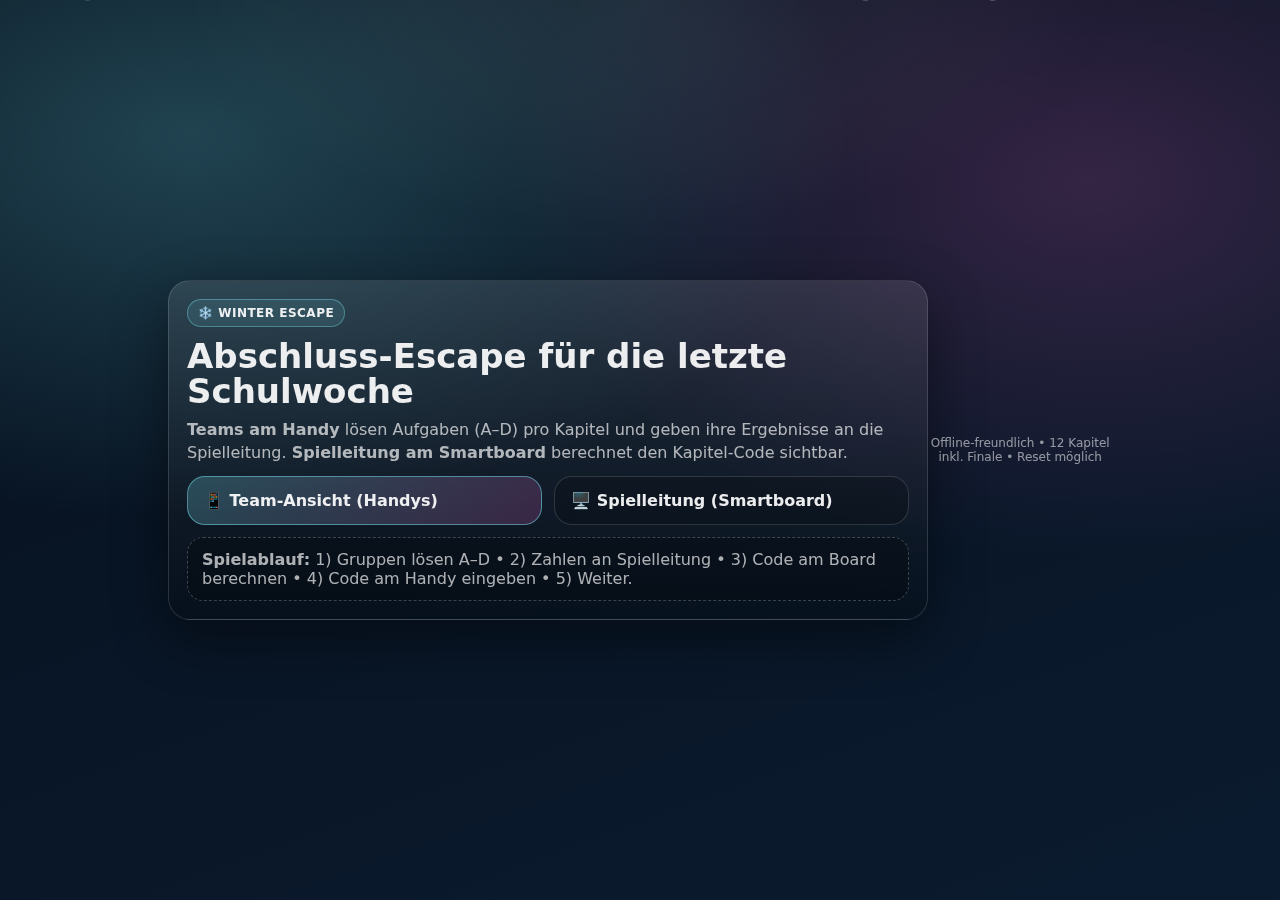
<file: index.html>
<!doctype html>
<html lang="de">
<head>
  <meta charset="utf-8"/>
  <meta name="viewport" content="width=device-width,initial-scale=1"/>
  <title>Winter Escape – Abschluss</title>
  <link rel="stylesheet" href="style.css"/>
</head>
<body class="bg">
  <div class="snow" id="snow"></div>
  <div class="bgGlow"></div>

  <main class="wrap center">
    <section class="card hero">
      <div class="badge">❄️ WINTER ESCAPE</div>
      <h1>Abschluss-Escape für die letzte Schulwoche</h1>
      <p class="lead">
        <strong>Teams am Handy</strong> lösen Aufgaben (A–D) pro Kapitel und geben ihre Ergebnisse an die Spielleitung.
        <strong>Spielleitung am Smartboard</strong> berechnet den Kapitel-Code sichtbar.
      </p>

      <div class="grid2">
        <a class="btn primary big" href="team.html">📱 Team-Ansicht (Handys)</a>
        <a class="btn big" href="board.html">🖥️ Spielleitung (Smartboard)</a>
      </div>

      <div class="note">
        <strong>Spielablauf:</strong>
        1) Gruppen lösen A–D • 2) Zahlen an Spielleitung • 3) Code am Board berechnen • 4) Code am Handy eingeben • 5) Weiter.
      </div>
    </section>

    <footer class="footer">Offline-freundlich • 12 Kapitel inkl. Finale • Reset möglich</footer>
  </main>

  <script src="app.js"></script>
  <script>
    (function(){
      const snow=document.getElementById("snow");
      for(let i=0;i<28;i++){
        const f=document.createElement("div");
        f.className="flake";
        f.style.left=(Math.random()*100)+"vw";
        f.style.animationDuration=(7+Math.random()*10)+"s";
        f.style.animationDelay=(-Math.random()*10)+"s";
        f.style.opacity=(0.18+Math.random()*0.6);
        const s=4+Math.random()*8;
        f.style.width=f.style.height=s+"px";
        snow.appendChild(f);
      }
    })();
  </script>
</body>
</html>
</file>
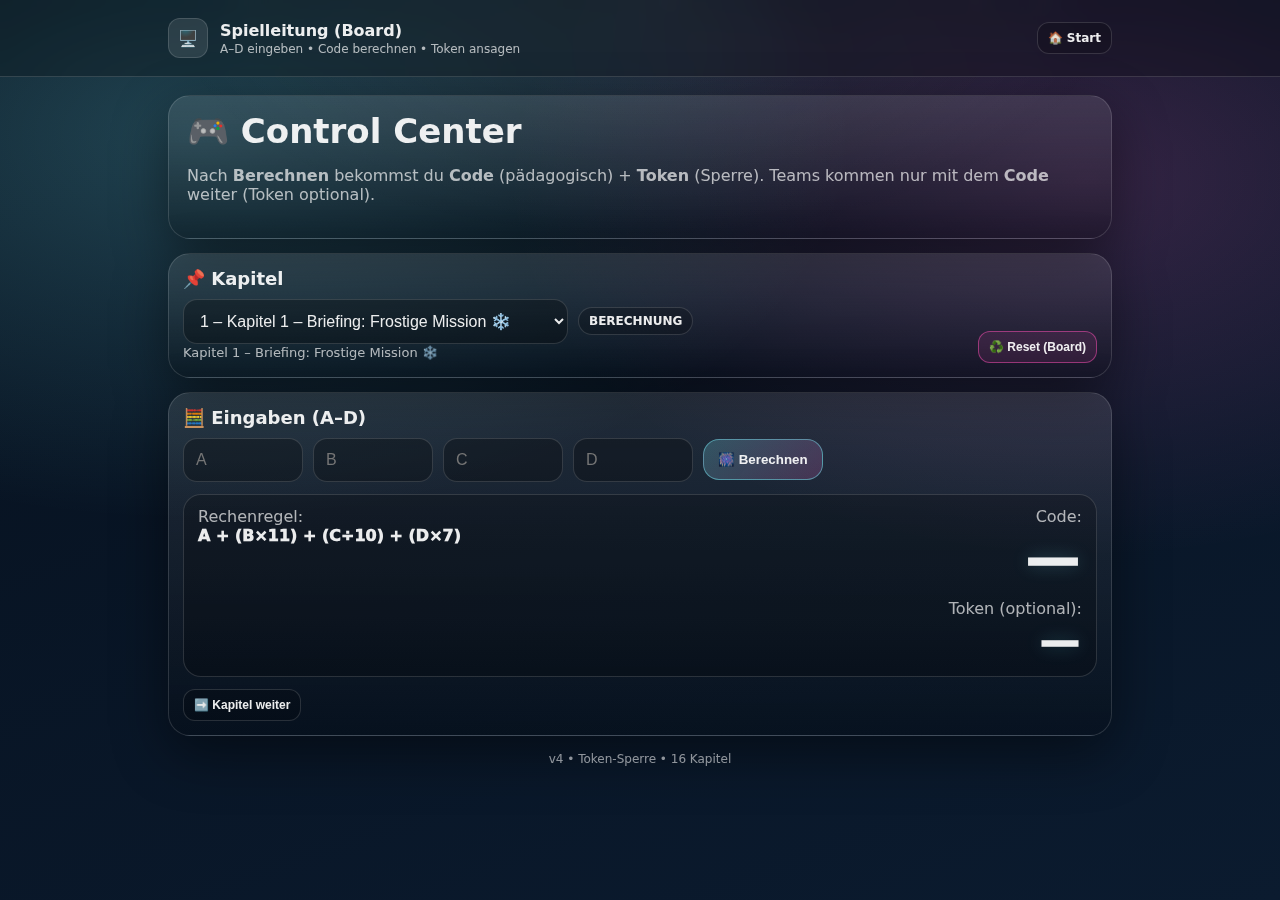
<file: board.html>
<!doctype html>
<html lang="de">
<head>
  <meta charset="utf-8"/>
  <meta name="viewport" content="width=device-width,initial-scale=1"/>
  <title>Spielleitung – Winter Escape v4</title>
  <link rel="stylesheet" href="style.css"/>
</head>
<body class="bg">
  <div class="snow" id="snow"></div>
  <div class="bgGlow"></div>

  <header class="topbar">
    <div class="wrap topbarInner">
      <div class="brand">
        <div class="logo">🖥️</div>
        <div>
          <div class="title">Spielleitung (Board)</div>
          <div class="subtitle">A–D eingeben • Code berechnen • Token ansagen</div>
        </div>
      </div>
      <a class="btn tiny" href="index.html">🏠 Start</a>
    </div>
  </header>

  <main class="wrap">
    <section class="card">
      <h1 style="margin:0 0 8px">🎮 Control Center</h1>
      <p class="muted">
        Nach <b>Berechnen</b> bekommst du <b>Code</b> (pädagogisch) + <b>Token</b> (Sperre).
        Teams kommen nur mit dem <b>Code</b> weiter (Token optional).
      </p>
    </section>

    <section class="card small" style="margin-top:14px">
      <div class="row" style="justify-content:space-between; align-items:flex-end">
        <div style="flex:1; min-width:260px">
          <h2>📌 Kapitel</h2>
          <div class="row">
            <select id="chapterSel" style="min-width:360px"></select>
            <span class="chip" id="chipType">BERECHNUNG</span>
          </div>
          <div class="smallHint" id="chapterTitle"></div>
        </div>
        <div class="row" style="justify-content:flex-end">
          <button class="btn tiny danger" id="resetAll">♻️ Reset (Board)</button>
        </div>
      </div>
    </section>

    <section class="card small" style="margin-top:14px" id="calcCard">
      <h2>🧮 Eingaben (A–D)</h2>
      <div class="row">
        <input id="inA" type="number" placeholder="A" style="width:120px">
        <input id="inB" type="number" placeholder="B" style="width:120px">
        <input id="inC" type="number" placeholder="C" style="width:120px">
        <input id="inD" type="number" placeholder="D" style="width:120px">
        <button class="btn primary" id="btnCalc">🎆 Berechnen</button>
      </div>

      <div class="rulebox" style="margin-top:12px">
        <div class="row" style="justify-content:space-between; align-items:flex-start">
          <div style="flex:1; min-width:260px">
            <div class="muted">Rechenregel:</div>
            <div style="font-weight:1000" id="formulaName">—</div>
            <div class="smallHint" id="hintBox" style="margin-top:10px"></div>
          </div>

          <div style="text-align:right">
            <div class="muted">Code:</div>
            <div class="bigCode bigPulse" id="outCode">—</div>
            <div style="margin-top:10px" class="muted">Token (optional):</div>
            <div class="bigCode bigPulse" id="outToken" style="font-size:40px">—</div>
          </div>
        </div>
      </div>

      <div class="row" style="margin-top:12px">
        <button class="btn tiny" id="btnNext">➡️ Kapitel weiter</button>
      </div>
    </section>

    <section class="card small" style="margin-top:14px" id="finalCard" hidden>
      <h2>🎁 Finale (Kapitel 16)</h2>
      <p class="muted">Finale ist eine <b>4-stellige Zahl</b>. Danach gibst du den Token fürs Ende.</p>
      <div class="rulebox" style="margin-top:12px">
        <div class="row" style="justify-content:space-between">
          <div class="muted">Final-Code:</div>
          <div class="bigCode bigPulse" id="finalCode">2412</div>
        </div>
        <div class="row" style="justify-content:space-between; margin-top:10px">
          <div class="muted">Final-Token:</div>
          <div class="bigCode bigPulse" id="finalToken" style="font-size:40px">—</div>
        </div>
      </div>
    </section>

    <footer class="footer">v4 • Token-Sperre • 16 Kapitel</footer>
  </main>

  <script src="app.js"></script>
  <script>
    (function(){
      const snow=document.getElementById("snow");
      for(let i=0;i<18;i++){
        const f=document.createElement("div");
        f.className="flake";
        f.style.left=(Math.random()*100)+"vw";
        f.style.animationDuration=(7+Math.random()*10)+"s";
        f.style.animationDelay=(-Math.random()*10)+"s";
        f.style.opacity=(0.18+Math.random()*0.6);
        const s=4+Math.random()*8;
        f.style.width=f.style.height=s+"px";
        snow.appendChild(f);
      }
    })();

    const st = ESC.loadBoard();
    const sel = document.getElementById("chapterSel");
    const titleEl = document.getElementById("chapterTitle");
    const formulaName = document.getElementById("formulaName");
    const hintBox = document.getElementById("hintBox");
    const outCode = document.getElementById("outCode");
    const outToken = document.getElementById("outToken");
    const calcCard=document.getElementById("calcCard");
    const finalCard=document.getElementById("finalCard");
    const finalCode=document.getElementById("finalCode");
    const finalToken=document.getElementById("finalToken");

    const ids = Object.keys(ESC.CHAPTERS).map(n=>parseInt(n,10)).sort((a,b)=>a-b);
    for(const id of ids){
      const opt=document.createElement("option");
      opt.value=String(id);
      opt.textContent = id + " – " + ESC.CHAPTERS[id].title;
      sel.appendChild(opt);
    }
    sel.value = String(st.chapter || 1);

    function chapterHint(ch){
      if(ch===4) return "Toleranz: A 12–20, B 20–23, C 8–10, D ist 1/2/3.";
      return "";
    }

    function render(){
      const ch = parseInt(sel.value,10);
      const info = ESC.CHAPTERS[ch];
      titleEl.textContent = info.title || ("Kapitel "+ch);
      hintBox.textContent = chapterHint(ch);
      formulaName.textContent = info.formulaName || "—";

      if(ch===16){
        calcCard.hidden=true;
        finalCard.hidden=false;
        finalCode.textContent = String(info.finalCode || 2412);
        finalToken.textContent = ESC.makeToken(16, info.finalCode || 2412);
      } else {
        calcCard.hidden=false;
        finalCard.hidden=true;
      }
    }

    document.getElementById("btnCalc").addEventListener("click", ()=>{
      const ch = parseInt(sel.value,10);
      const info = ESC.CHAPTERS[ch];
      if(!info || ch===16) return;

      let A = Number(document.getElementById("inA").value);
      let B = Number(document.getElementById("inB").value);
      let C = Number(document.getElementById("inC").value);
      let D = Number(document.getElementById("inD").value);
      let vals=[A,B,C,D];
      if(info.normalize) vals = info.normalize(vals);
      [A,B,C,D]=vals;

      const code = info.compute(A,B,C,D);
      const token = ESC.makeToken(ch, code);

      outCode.textContent = String(code);
      outToken.textContent = token;
      ESC.fxConfetti(2400);
    });

    document.getElementById("btnNext").addEventListener("click", ()=>{
      const ch = parseInt(sel.value,10);
      const info = ESC.CHAPTERS[ch];
      if(info && info.next && ESC.CHAPTERS[info.next]){
        sel.value = String(info.next);
        render();
      } else {
        sel.value="16"; render();
      }
    });

    document.getElementById("resetAll").addEventListener("click", ()=>{
      if(confirm("Board-Reset?")){
        localStorage.removeItem(ESC.KEY_BOARD);
        location.reload();
      }
    });

    sel.addEventListener("change", render);
    render();
  </script>
</body>
</html>
</file>
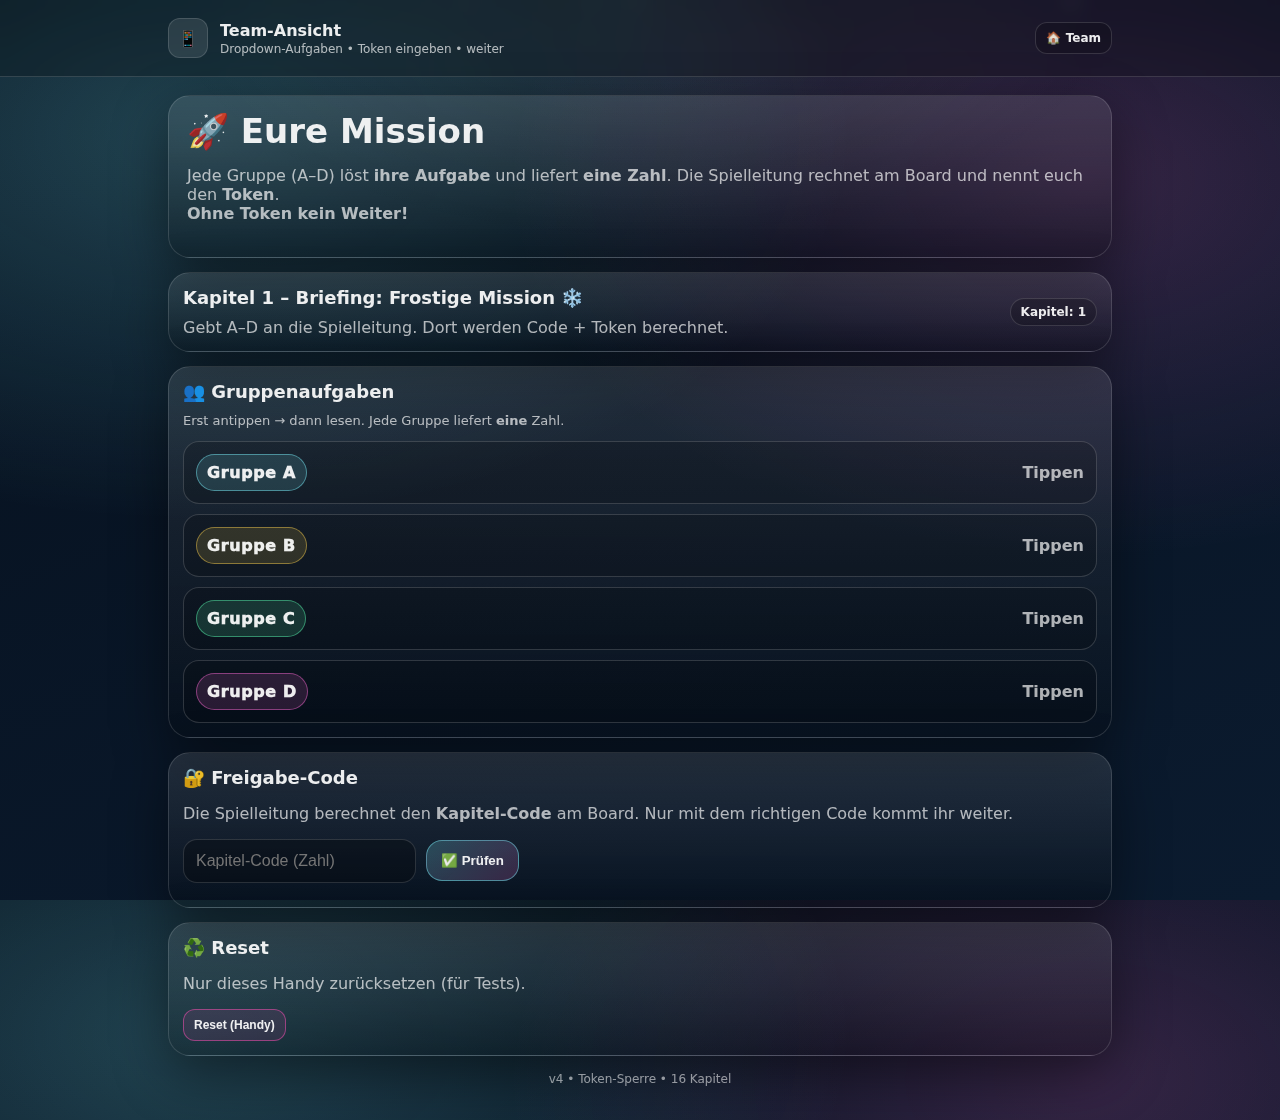
<file: team.html>
<!doctype html>
<html lang="de">
<head>
  <meta charset="utf-8"/>
  <meta name="viewport" content="width=device-width,initial-scale=1"/>
  <title>Teams – Winter Escape v4</title>
  <link rel="stylesheet" href="style.css"/>
</head>
<body class="bg">
  <div class="snow" id="snow"></div>
  <div class="bgGlow"></div>

  <header class="topbar">
    <div class="wrap topbarInner">
      <div class="brand">
        <div class="logo">📱</div>
        <div>
          <div class="title">Team-Ansicht</div>
          <div class="subtitle">Dropdown-Aufgaben • Token eingeben • weiter</div>
        </div>
      </div>
      <a class="btn tiny" href="team.html">🏠 Team</a>
    </div>
  </header>

  <main class="wrap">
    <section class="card">
      <h1 style="margin:0 0 10px">🚀 Eure Mission</h1>
      <p class="muted">
        Jede Gruppe (A–D) löst <b>ihre Aufgabe</b> und liefert <b>eine Zahl</b>.
        Die Spielleitung rechnet am Board und nennt euch den <b>Token</b>.
        <br><b>Ohne Token kein Weiter!</b>
      </p>
    </section>

    <section class="card small" style="margin-top:14px">
      <div class="row" style="justify-content:space-between">
        <div>
          <h2 id="chapterH">Kapitel …</h2>
          <div class="muted" id="chapterSub"></div>
        </div>
        <div class="chip" id="progressChip">Kapitel: …</div>
      </div>
    </section>

    <section class="card small" style="margin-top:14px">
      <h2>👥 Gruppenaufgaben</h2>
      <div class="smallHint">Erst antippen → dann lesen. Jede Gruppe liefert <b>eine</b> Zahl.</div>

      <div class="row" style="margin-top:10px">
        <details><summary><span class="groupTag gA">Gruppe A</span><span class="muted">Tippen</span></summary><div class="smallHint" id="tA"></div></details>
      </div>
      <div class="row" style="margin-top:10px">
        <details><summary><span class="groupTag gB">Gruppe B</span><span class="muted">Tippen</span></summary><div class="smallHint" id="tB"></div></details>
      </div>
      <div class="row" style="margin-top:10px">
        <details><summary><span class="groupTag gC">Gruppe C</span><span class="muted">Tippen</span></summary><div class="smallHint" id="tC"></div></details>
      </div>
      <div class="row" style="margin-top:10px">
        <details><summary><span class="groupTag gD">Gruppe D</span><span class="muted">Tippen</span></summary><div class="smallHint" id="tD"></div></details>
      </div>
    </section>

    <section class="card small" style="margin-top:14px">
      <h2>🔐 Freigabe-Code</h2>
      <p class="muted">Die Spielleitung berechnet den <b>Kapitel-Code</b> am Board. Nur mit dem richtigen Code kommt ihr weiter.</p>
      <div class="row">
        <input id="codeIn" placeholder="Kapitel-Code (Zahl)" inputmode="numeric" style="max-width:240px">
        <button class="btn primary" id="btnCheck">✅ Prüfen</button>
        <button class="btn" id="btnNext" style="display:none">➡️ Weiter</button>
      </div>
      <div class="row" style="margin-top:10px">
        <span class="chip" id="msg" style="display:none"></span>
      </div>
    </section>

    <section class="card small" style="margin-top:14px">
      <h2>♻️ Reset</h2>
      <p class="muted">Nur dieses Handy zurücksetzen (für Tests).</p>
      <div class="row">
        <button class="btn tiny danger" id="resetPhone">Reset (Handy)</button>
      </div>
    </section>

    <footer class="footer">v4 • Token-Sperre • 16 Kapitel</footer>
  </main>

  <script src="app.js"></script>
  <script>
    (function(){
      const snow=document.getElementById("snow");
      for(let i=0;i<18;i++){
        const f=document.createElement("div");
        f.className="flake";
        f.style.left=(Math.random()*100)+"vw";
        f.style.animationDuration=(7+Math.random()*10)+"s";
        f.style.animationDelay=(-Math.random()*10)+"s";
        f.style.opacity=(0.18+Math.random()*0.6);
        const s=4+Math.random()*8;
        f.style.width=f.style.height=s+"px";
        snow.appendChild(f);
      }
    })();

    let current = ESC.loadTeam();
    const chapterH=document.getElementById("chapterH");
    const chapterSub=document.getElementById("chapterSub");
    const progressChip=document.getElementById("progressChip");
    const tA=document.getElementById("tA");
    const tB=document.getElementById("tB");
    const tC=document.getElementById("tC");
    const tD=document.getElementById("tD");

    const codeIn=document.getElementById("codeIn");
    const btnCheck=document.getElementById("btnCheck");
    const btnNext=document.getElementById("btnNext");
    const msg=document.getElementById("msg");

    function show(ok, text){
      msg.style.display="inline-flex";
      msg.textContent=text;
      msg.style.border = ok ? "1px solid rgba(90,255,180,.5)" : "1px solid rgba(255,80,180,.5)";
      msg.style.background = ok ? "rgba(90,255,180,.12)" : "rgba(255,80,180,.10)";
    }
    function closeAllDetails(){ document.querySelectorAll("details").forEach(d=>d.open=false); }

    function render(){
      const info = ESC.CHAPTERS[current];
      progressChip.textContent = "Kapitel: " + current;
      closeAllDetails();
      btnNext.style.display="none";
      msg.style.display="none";
      codeIn.value="";

      if(!info){
        chapterH.textContent = "Kapitel fehlt";
        chapterSub.textContent = "Sag der Spielleitung Bescheid.";
        tA.textContent=tB.textContent=tC.textContent=tD.textContent="—";
        return;
      }

      chapterH.textContent = info.title || ("Kapitel "+current);

      if(current===16){
        chapterSub.textContent = "Finale: Holt euch den finalen Token von der Spielleitung.";
        tA.innerHTML = "<b>Finale:</b> Habt ihr den 4-stelligen Code? Dann holt den Token.";
        tB.innerHTML = "Hinweis: Der finale Code ist fest (kein Wort, keine Diskussion).";
        tC.innerHTML = "Wenn ihr hängt: fragt nach 1 Tipp.";
        tD.innerHTML = "Fair bleiben – nicht einfach raten.";
        return;
      }

      chapterSub.textContent = "Gebt A–D an die Spielleitung. Dort werden Code + Token berechnet.";
      tA.innerHTML = info.groups?.A || "—";
      tB.innerHTML = info.groups?.B || "—";
      tC.innerHTML = info.groups?.C || "—";
      tD.innerHTML = info.groups?.D || "—";
    }

    
    
    btnCheck.addEventListener("click", ()=>{
      // kick audio context on first interaction
      ESC.fxSound && ESC.fxSound("pop");

      const raw = (codeIn.value || "").trim();
      const entered = Number(raw);
      if(!raw || !Number.isFinite(entered)){
        show(false,"❌ Bitte eine Zahl eingeben.");
        ESC.fxConfetti(700);
        ESC.fxSound && ESC.fxSound("bad");
        return;
      }

      const expected = ESC.SOLUTIONS[current];
      if(!Number.isFinite(expected)){
        show(false,"❌ Für dieses Kapitel ist kein Code hinterlegt.");
        ESC.fxSound && ESC.fxSound("bad");
        return;
      }

      if(entered !== expected){
        show(false,"❌ Code falsch. Nochmal checken (oder Tipp holen).");
        ESC.fxConfetti(900);
        ESC.fxSound && ESC.fxSound("bad");
        btnNext.style.display="none";
        return;
      }

      // ✅ correct
      ESC.fxConfetti(3500);
      ESC.fxSound && ESC.fxSound("ok");

      // Finale: big WIN screen
      if(current === 16){
        ESC.fxSound && ESC.fxSound("win");

        const win = document.createElement("div");
        win.style.position="fixed";
        win.style.inset="0";
        win.style.zIndex="9999";
        win.style.display="grid";
        win.style.placeItems="center";
        win.style.padding="18px";
        win.style.background="radial-gradient(900px 600px at 50% 20%, rgba(124,243,255,.18), rgba(0,0,0,.88))";
        win.innerHTML = `
          <div style="max-width:760px; width:100%; padding:22px; text-align:center;
                      border:1px solid rgba(255,255,255,.18); border-radius:22px;
                      background:rgba(0,0,0,.35); box-shadow:0 20px 60px rgba(0,0,0,.55)">
            <div style="font-size:64px; font-weight:1000; margin-bottom:10px">🏆 GEWONNEN!</div>
            <div style="font-size:18px; color:rgba(255,255,255,.78); line-height:1.5">
              Ihr habt den Winter-Escape geknackt! 🎄✨<br>
              <b>Geht zur Spielleitung</b> und holt euch euren Preis.
            </div>
            <button id="winClose" class="btn primary big" style="margin-top:16px">🎁 OK</button>
          </div>
        `;
        document.body.appendChild(win);
        document.getElementById("winClose").addEventListener("click", ()=> win.remove());

        btnNext.style.display="none";
        btnCheck.disabled = true;
        show(true,"✅ Finale gelöst!");
        return;
      }

      show(true,"✅ Code richtig! Weiter freigeschaltet.");
      btnNext.style.display="inline-flex";
    });

btnNext.addEventListener("click", ()=>{
      const info = ESC.CHAPTERS[current];
      if(!info) return;
      if(info.next && ESC.CHAPTERS[info.next]){
        current = info.next;
        ESC.saveTeam(current);
        render();
      }
    });

    document.getElementById("resetPhone").addEventListener("click", ()=>{
      if(confirm("Dieses Handy wirklich zurücksetzen?")){
        localStorage.removeItem(ESC.KEY_TEAM);
        current = 1;
        ESC.saveTeam(current);
        render();
      }
    });

    render();
  </script>
</body>
</html>
</file>
<file: style.css>
:root{
  --bg1:#06101d;
  --bg2:#0b1b2f;
  --card: rgba(255,255,255,.08);
  --line: rgba(255,255,255,.14);
  --text: rgba(255,255,255,.92);
  --muted: rgba(255,255,255,.68);
  --accent:#7cf3ff;
  --accent2:#ff6bd6;
  --good:#5affb4;
  --bad:#ff4fb8;
  --shadow: 0 18px 55px rgba(0,0,0,.45);
}
*{box-sizing:border-box}
html,body{height:100%}
body{
  margin:0;
  color:var(--text);
  font-family: ui-sans-serif, system-ui, -apple-system, Segoe UI, Roboto, Helvetica, Arial;
  overflow-x:hidden;
  background: radial-gradient(1200px 700px at 15% 15%, rgba(124,243,255,.22), transparent 55%),
              radial-gradient(1000px 650px at 85% 20%, rgba(255,107,214,.18), transparent 58%),
              linear-gradient(160deg, var(--bg1), var(--bg2));
}
.bgGlow{position:fixed; inset:0; background: radial-gradient(800px 400px at 50% 0%, rgba(255,255,255,.08), transparent 60%); pointer-events:none;}
.wrap{max-width:980px; margin:0 auto; padding:18px;}
.center{display:flex; min-height:100vh; align-items:center; justify-content:center}
.topbar{
  position:sticky; top:0; z-index:5;
  backdrop-filter: blur(10px);
  background: rgba(0,0,0,.22);
  border-bottom: 1px solid var(--line);
}
.topbarInner{display:flex; justify-content:space-between; gap:12px; align-items:center}
.brand{display:flex; gap:12px; align-items:center}
.logo{
  width:40px; height:40px; border-radius:12px;
  display:grid; place-items:center;
  background: rgba(255,255,255,.10);
  border:1px solid var(--line);
}
.title{font-weight:900}
.subtitle{font-size:12px; color:var(--muted); margin-top:2px}
.card{
  background: linear-gradient(180deg, rgba(255,255,255,.10), rgba(0,0,0,.25));
  border: 1px solid var(--line);
  border-radius: 22px;
  padding: 18px;
  box-shadow: var(--shadow);
}
.card.small{padding:14px}
.hero .badge{
  display:inline-flex; gap:8px; align-items:center;
  padding:6px 10px; border-radius:999px;
  border:1px solid rgba(124,243,255,.35);
  background: rgba(124,243,255,.10);
  font-weight:800; font-size:12px; letter-spacing:.5px;
}
h1{font-size:34px; margin:12px 0 8px; line-height:1.05}
h2{margin:0 0 10px; font-size:18px}
.lead{color:var(--muted); margin:0 0 12px; line-height:1.45}
.note{
  margin-top:12px;
  padding:12px 14px;
  border-radius:16px;
  border:1px dashed rgba(255,255,255,.22);
  background: rgba(0,0,0,.22);
  color:var(--muted);
}
.grid2{display:grid; grid-template-columns:1fr 1fr; gap:12px; margin-top:12px}
@media (max-width:700px){ .grid2{grid-template-columns:1fr} h1{font-size:28px} }
.row{display:flex; gap:10px; flex-wrap:wrap; align-items:center}
.btn{
  appearance:none; border:1px solid var(--line);
  background: rgba(0,0,0,.18);
  color:var(--text);
  padding:12px 14px;
  border-radius:16px;
  text-decoration:none;
  font-weight:900;
  cursor:pointer;
  transition: transform .08s ease, box-shadow .08s ease, border-color .12s ease;
  user-select:none;
}
.btn:hover{transform: translateY(-1px); border-color: rgba(124,243,255,.45); box-shadow: 0 10px 25px rgba(0,0,0,.25)}
.btn:active{transform: translateY(0)}
.btn.primary{
  background: linear-gradient(135deg, rgba(124,243,255,.22), rgba(255,107,214,.18));
  border-color: rgba(124,243,255,.45);
}
.btn.big{padding:14px 16px; border-radius:18px; font-size:16px}
.btn.tiny{padding:8px 10px; border-radius:12px; font-size:12px}
.btn.danger{border-color: rgba(255,79,184,.5); background: rgba(255,79,184,.10)}
input,select{
  background: rgba(0,0,0,.28);
  border:1px solid var(--line);
  color:var(--text);
  border-radius:14px;
  padding:12px 12px;
  font-size:16px;
  outline:none;
}
input:focus,select:focus{border-color: rgba(124,243,255,.55)}
.muted{color:var(--muted)}
.smallHint{color:var(--muted); font-size:13px; line-height:1.45}
.chip{
  display:inline-flex; align-items:center; gap:8px;
  padding:6px 10px; border-radius:999px;
  border:1px solid var(--line);
  background: rgba(0,0,0,.20);
  font-weight:900; font-size:12px;
}
.rulebox{
  border-radius:18px;
  border:1px solid rgba(255,255,255,.14);
  background: rgba(0,0,0,.22);
  padding:12px 14px;
}
.bigCode{
  font-weight:1000;
  font-size:54px;
  letter-spacing:2px;
  text-shadow: 0 0 18px rgba(124,243,255,.22);
}
.bigPulse{animation: pulse 1.2s ease-in-out infinite}
@keyframes pulse{0%,100%{transform: scale(1)}50%{transform: scale(1.03)}}
.footer{color:rgba(255,255,255,.55); font-size:12px; padding:16px 0; text-align:center}
details{width:100%; border-radius:16px; border:1px solid rgba(255,255,255,.16); background: rgba(0,0,0,.18); overflow:hidden;}
summary{list-style:none; cursor:pointer; padding:12px 12px; display:flex; justify-content:space-between; align-items:center; font-weight:900;}
summary::-webkit-details-marker{display:none}
details > div{padding:12px 12px; border-top:1px solid rgba(255,255,255,.12)}
.groupTag{display:inline-flex; align-items:center; justify-content:center; min-width:108px; padding:8px 10px; border-radius:999px; font-weight:1000; letter-spacing:.6px; border:1px solid rgba(255,255,255,.16);}
.gA{background: rgba(124,243,255,.14); border-color: rgba(124,243,255,.45)}
.gB{background: rgba(255,211,77,.14); border-color: rgba(255,211,77,.45)}
.gC{background: rgba(90,255,180,.14); border-color: rgba(90,255,180,.45)}
.gD{background: rgba(255,107,214,.14); border-color: rgba(255,107,214,.45)}
.snow{position:fixed; inset:0; pointer-events:none; z-index:0}
.flake{position:absolute; top:-10px; border-radius:999px; background: rgba(255,255,255,.75); filter: drop-shadow(0 0 10px rgba(124,243,255,.18)); animation-name: fall; animation-timing-function: linear; animation-iteration-count: infinite;}
@keyframes fall{from{transform: translateY(-10px)}to{transform: translateY(110vh)}}
.topbar, main{position:relative; z-index:1}
</file>
